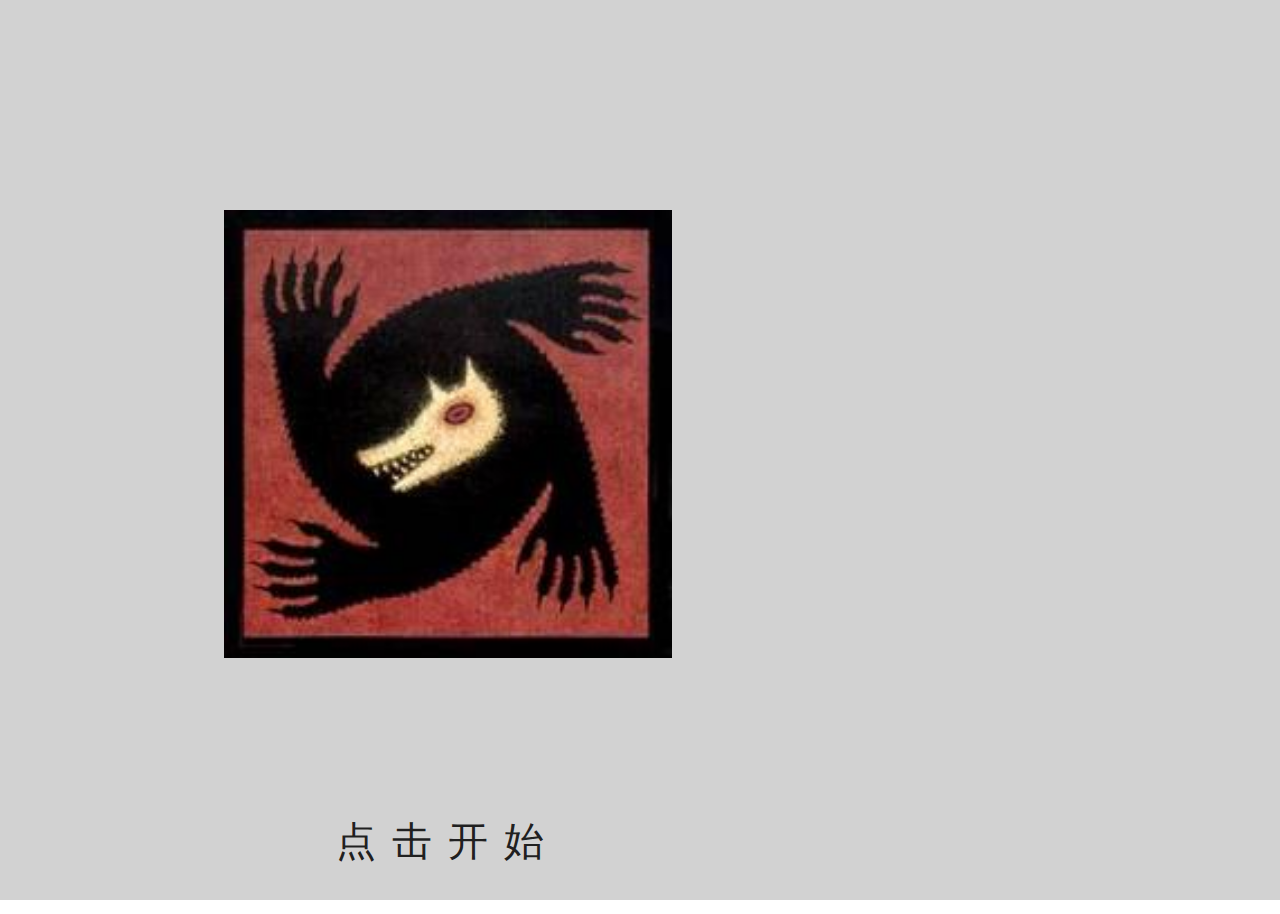
<file: werewolf-game/index.html>
<!DOCTYPE html>
<html lang="zh-cmn-Hans">
  <head>
    <meta charset="utf-8" />
    <meta name="viewport" content="width=device-width, initial-scale=1, maximum-scale=1, shrink-to-fit=no" />
    <meta name="renderer" content="webkit" />
    <meta name="force-rendering" content="webkit" />
    <meta http-equiv="X-UA-Compatible" content="IE=edge,chrome=1" />
    <link rel="stylesheet" href="./mdui/css/mdui.min.css" />
    <link rel="stylesheet" href="./style.css" />
    <title>狼人杀角色分配 - memset0</title>
  </head>
  <body>
    <div id="view">
      <div id="index">
        <img id="logo" src="./logo.jfif" />
        <p>点击开始</p>
      </div>
      <div id="panel">
        <div class="row">
          <div class="col" id="btn-01">1</div>
          <div class="col" id="btn-02">2</div>
          <div class="col" id="btn-03">3</div>
        </div>
        <div class="row">
          <div class="col" id="btn-04">4</div>
          <div class="col" id="btn-05">5</div>
          <div class="col" id="btn-06">6</div>
        </div>
        <div class="row">
          <div class="col" id="btn-07">7</div>
          <div class="col" id="btn-08">8</div>
          <div class="col" id="btn-09">9</div>
        </div>
        <div class="row">
          <div class="col" id="btn-10">10</div>
          <div class="col" id="btn-11">11</div>
          <div class="col" id="btn-12">12</div>
        </div>
      </div>
    </div>

    <script src="./script.js"></script>
    <script src="./mdui/js/mdui.min.js"></script>
  </body>
</html>
</file>
<file: werewolf-game/style.css>
::-webkit-scrollbar {
  width: 0;
}

html,
body {
  width: 100%;
  height: 100%;
}

#view {
  vertical-align: middle;
  width: 100%;
  height: 100%;
  background: #5554;
  position: relative;
}

#panel {
  position: absolute;
  bottom: 0;
  left: 0;
  right: 0;
  width: 100%;
  min-height: 200px;
  background: #f008;
}

#panel .row {
  line-height: 100%;
  text-align: center;
}

#panel .row .col {
  display: inline-block;
  height: 100%;
  margin: 16px;
  border-radius: 50%;
  font-size: 32px;
  text-align: center;
}

#index p {
  text-align: center;
  font-size: 40px;
  line-height: 40px;
  letter-spacing: 16px;
  width: 100%;
  margin: 0 !important;
  margin-top: -64px !important;
}

#index {
  display: inline-block;
  vertical-align: middle;
  margin: auto;
}
</file>
